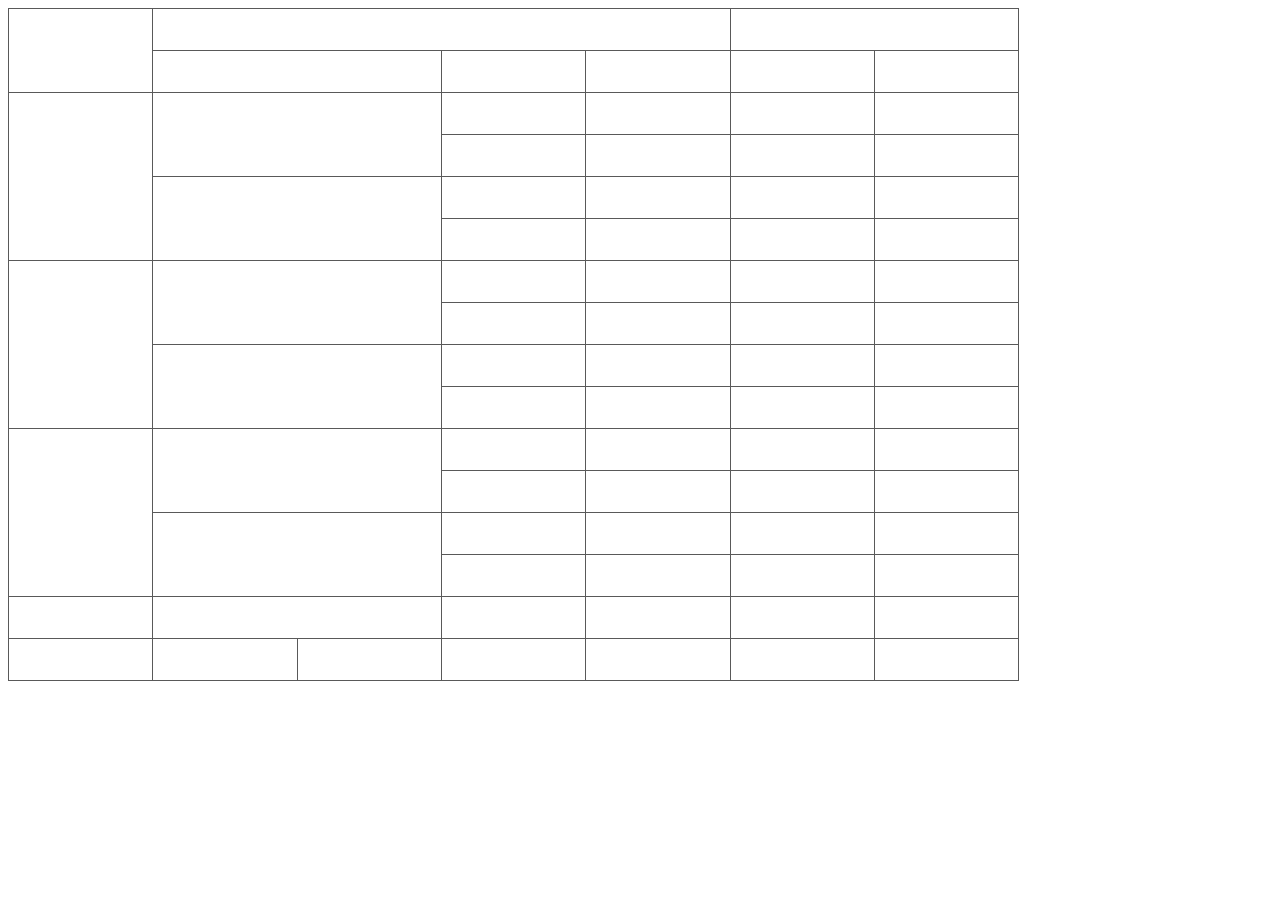
<file: Lab4.html>
<!DOCTYPE html>
<html lang="en">
<head>
    <meta charset="UTF-8">
    <meta name="viewport" content="width=device-width, initial-scale=1.0">
    <title>Document</title>
    <style>
        table.table{
	width: 80%;
	border-collapse:collapse;
	border-spacing:0;
	height: auto;
}
table.table,table.table td, table.table th {
	border: 1px solid #595959;
}
table.table td,table.table th {
	padding: 3px;
	width: 30px;
	height: 35px;
}
table.table th {
	background: #347c99; 
	color: #fff; 
	font-weight: normal;
}
    </style>
</head>
<body>
    <table class="table">
        <tbody>
            <tr>
                <td rowspan="2"></td>
                <td colspan="4"></td>
                <td colspan="2"></td>
            </tr>
            <tr>
                <td colspan="2"></td>
                <td></td>
                <td></td>
                <td></td>
                <td></td>
            </tr>
            <tr>
                <td rowspan="4"></td>
                <td colspan="2" rowspan="2"></td>
                <td></td>
                <td></td>
                <td></td>
                <td></td>
            </tr>
            <tr>
                <td></td>
                <td></td>
                <td></td>
                <td></td>
            </tr>
            <tr>
                <td colspan="2" rowspan="2"></td>
                <td></td>
                <td></td>
                <td></td>
                <td></td>
            </tr>
            <tr>
                <td></td>
                <td></td>
                <td></td>
                <td></td>
            </tr>
            <tr>
                <td rowspan="4"></td>
                <td colspan="2" rowspan="2"></td>
                <td></td>
                <td></td>
                <td></td>
                <td></td>
            </tr>
            <tr>
                <td></td>
                <td></td>
                <td></td>
                <td></td>
            </tr>
            <tr>
                <td colspan="2" rowspan="2"></td>
                <td></td>
                <td></td>
                <td></td>
                <td></td>
            </tr>
            <tr>
                <td></td>
                <td></td>
                <td></td>
                <td></td>
            </tr>
            <tr>
                <td rowspan="4"></td>
                <td colspan="2" rowspan="2"></td>
                <td></td>
                <td></td>
                <td></td>
                <td></td>
            </tr>
            <tr>
                <td></td>
                <td></td>
                <td></td>
                <td></td>
            </tr>
            <tr>
                <td colspan="2" rowspan="2"></td>
                <td></td>
                <td></td>
                <td></td>
                <td></td>
            </tr>
            <tr>
                <td></td>
                <td></td>
                <td></td>
                <td></td>
            </tr>
            <tr>
                <td></td>
                <td colspan="2"></td>
                <td></td>
                <td></td>
                <td></td>
                <td></td>
            </tr>
            <tr>
                <td></td>
                <td></td>
                <td></td>
                <td></td>
                <td></td>
                <td></td>
                <td></td>
            </tr>
        </tbody>
    </table> 
</body>
</html>
</file>
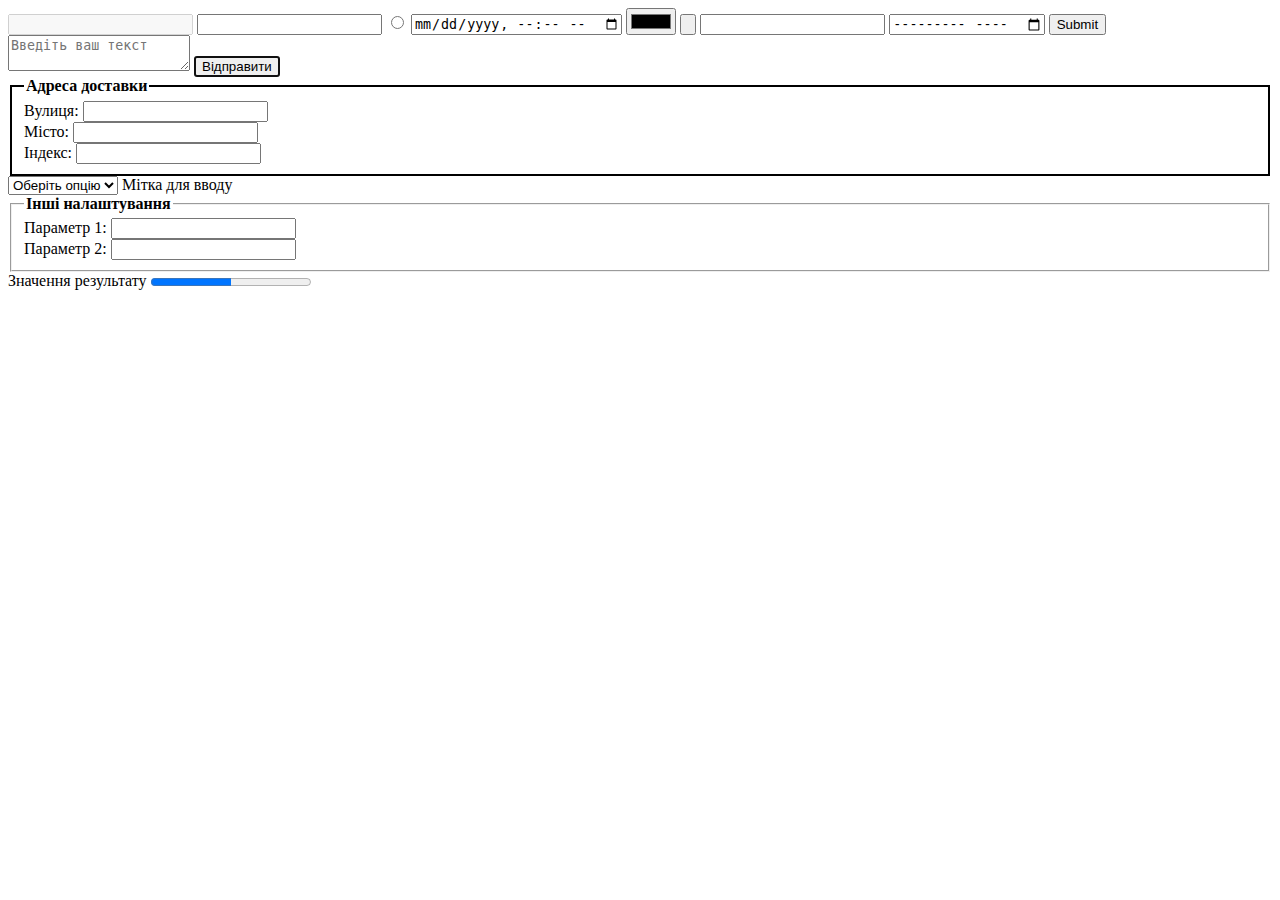
<file: Lab5.html>
<!DOCTYPE html>
<html lang="en">
<head>
    <meta charset="UTF-8">
    <meta name="viewport" content="width=device-width, initial-scale=1.0">
    <title>Document</title>
</head>
<body>
    <form accept-charset="UTF-8" name="myForm" action="/submit" method="post" id="form1" novalidate>

        <input type="text" maxlength="10" max="100" height="50" disabled name="inputField" formenctype="text/plain" dirname="dir" formnovalidate width="200" autocomplete="on" checked>


        <input type="datetime">
        <input type="radio">
        <input type="datetime-local">
        <input type="color">
        <input type="button">
        <input type="url">
        <input type="month">
        <input type="submit">

        <textarea dirname="dir" class="textareaClass" name="textareaField" placeholder="Введіть ваш текст" required  minlength="5"></textarea>

        <button name="submitButton" formenctype="multipart/form-data" autofocus form="form1">Відправити</button>

        <fieldset lang="uk" style="border: 2px solid #000;" title="Група полів для адреси">
            <legend title="Адреса доставки" lang="uk" style="font-weight: bold;">Адреса доставки</legend>
            <label for="street">Вулиця:</label>
            <input type="text" id="street" name="street" required>
            <br>
            <label for="city">Місто:</label>
            <input type="text" id="city" name="city" required>
            <br>
            <label for="zip">Індекс:</label>
            <input type="text" id="zip" name="zip" required>
        </fieldset>

        <select>
            <option dir="ltr" disabled selected label="Оберіть опцію">Опція 1</option>
            <option dir="rtl">Опція 1</option>
            <option dir="rtl">Опція 2</option>
        </select>

        <label id="label1" class="labelClass" for="inputField">Мітка для вводу</label>

        <fieldset>
            <legend title="Інші налаштування" lang="uk" style="font-weight: bold;">Інші налаштування</legend>
            <label for="setting1">Параметр 1:</label>
            <input type="text" id="setting1" name="setting1">
            <br>
            <label for="setting2">Параметр 2:</label>
            <input type="text" id="setting2" name="setting2">
        </fieldset>

        <output class="outputClass" form="form1" lang="uk" name="outputField">Значення результату</output>

        <keygen disabled name="keygenField" title="Заголовок ключа генерації" challenge="випадковий-виклик" autofocus>

        <progress value="50" dir="ltr" max="100"></progress>
    </form>
</body>
</html>
</file>
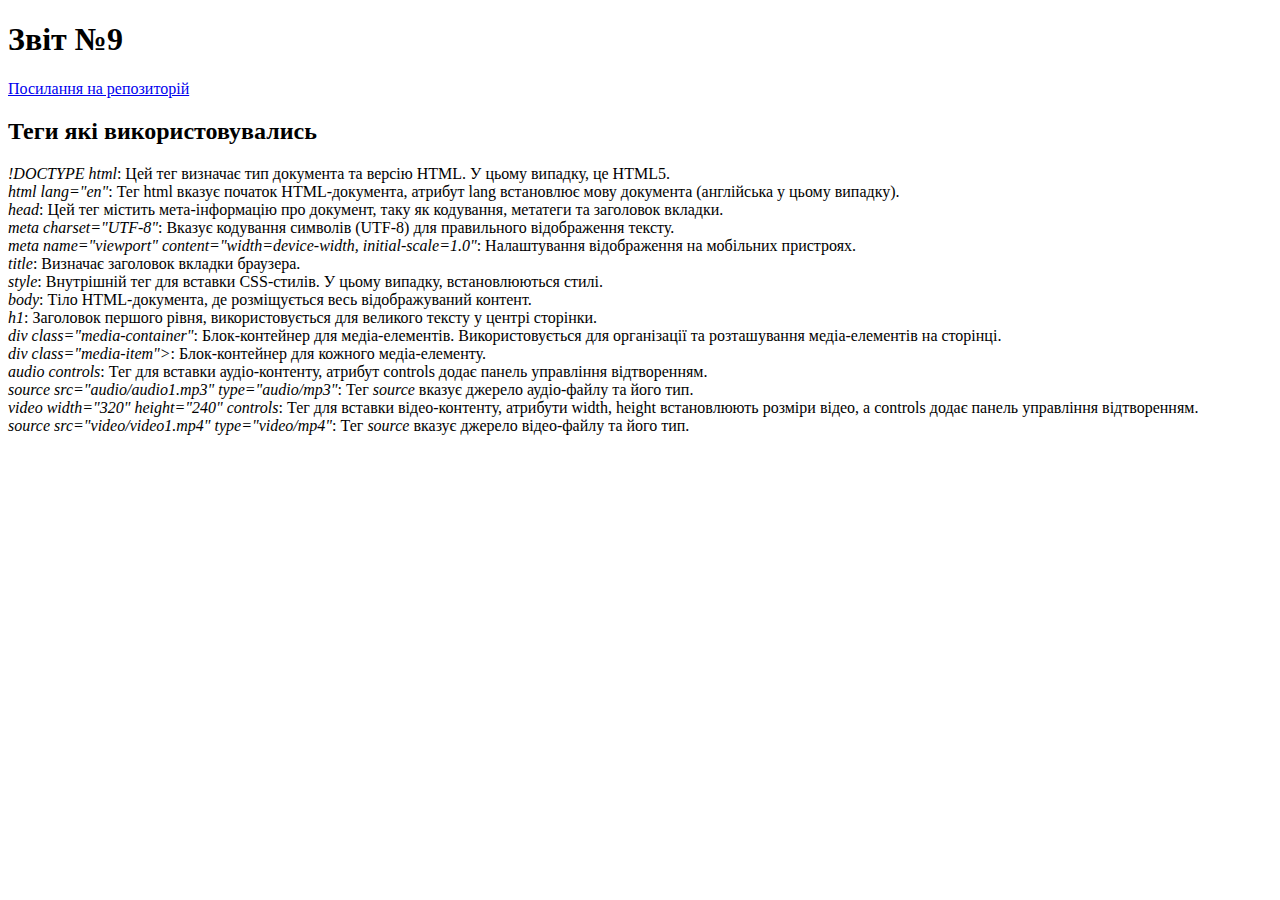
<file: Zvit9.html>
<!DOCTYPE html>

<head>
  <meta charset="UTF-8">
  <meta name="viewport" content="width=device-width, initial-scale=1.0">
  <title>Звіт №9</title>
</head>

<body>
<div id="header">
  <h1>Звіт №9</h1>
</div>
<a href="https://github.com/VLazorykOOP/weblab1-SoproniukAnna">Посилання на репозиторій</a>

    <h2>Теги які використовувались</h2>
    <p>   <i>!DOCTYPE html</i>: Цей тег визначає тип документа та версію HTML. У цьому випадку, це HTML5.<br>
          <i>html lang="en"</i>: Тег html вказує початок HTML-документа, атрибут lang встановлює мову документа (англійська у цьому випадку).<br>
          <i>head</i>: Цей тег містить мета-інформацію про документ, таку як кодування, метатеги та заголовок вкладки.<br>
          <i>meta charset="UTF-8"</i>: Вказує кодування символів (UTF-8) для правильного відображення тексту.<br>
          <i>meta name="viewport" content="width=device-width, initial-scale=1.0"</i>: Налаштування відображення на мобільних пристроях.<br>
          <i>title</i>: Визначає заголовок вкладки браузера. <br>
          <i>style</i>: Внутрішній тег для вставки CSS-стилів. У цьому випадку, встановлюються стилі.<br>
          <i>body</i>: Тіло HTML-документа, де розміщується весь відображуваний контент.<br>
          <i>h1</i>: Заголовок першого рівня, використовується для великого тексту у центрі сторінки.<br>
          <i>div class="media-container"</i>: Блок-контейнер для медіа-елементів. Використовується для організації та розташування медіа-елементів на сторінці.<br>
          <i>div class="media-item"></i>: Блок-контейнер для кожного медіа-елементу.<br>
          <i>audio controls</i>: Тег для вставки аудіо-контенту, атрибут controls додає панель управління відтворенням.<br>
          <i>source src="audio/audio1.mp3" type="audio/mp3"</i>: Тег <i>source</i> вказує джерело аудіо-файлу та його тип.<br>
          <i>video width="320" height="240" controls</i>: Тег для вставки відео-контенту, атрибути width, height встановлюють розміри відео, а controls додає панель управління відтворенням.<br>
          <i>source src="video/video1.mp4" type="video/mp4"</i>: Тег <i>source</i> вказує джерело відео-файлу та його тип.<br>
    </p>
</body>
</file>
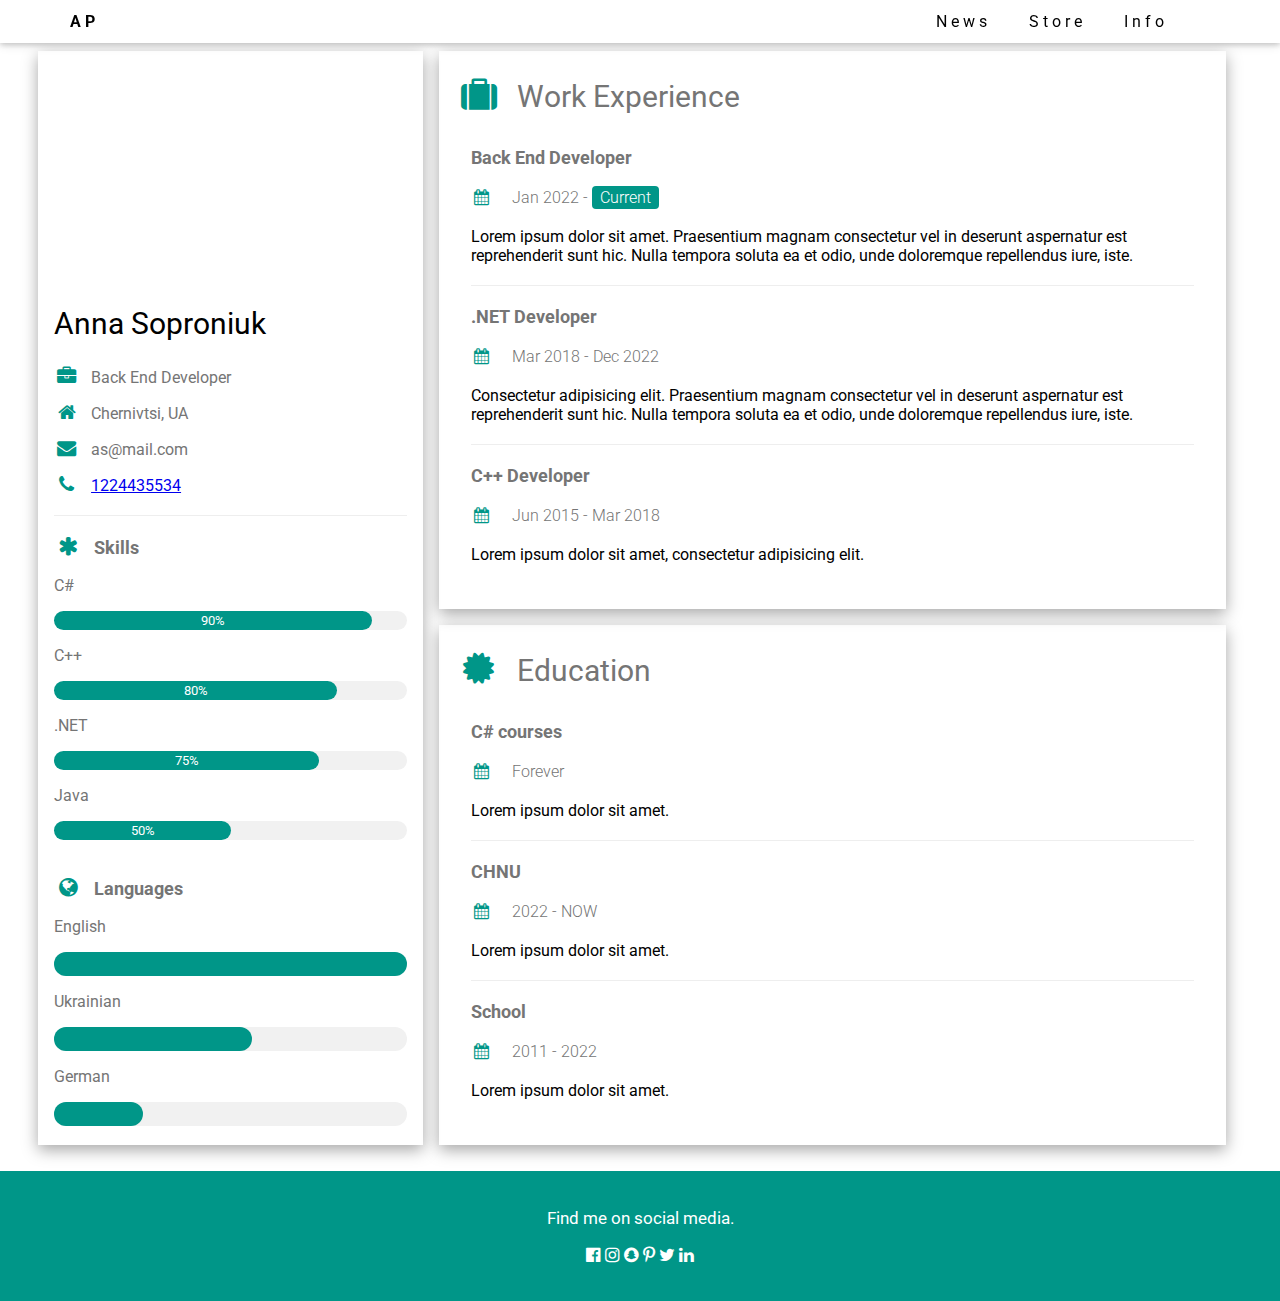
<file: src/info.html>
<!DOCTYPE html>
<html lang="en">

<head>
    <meta charset="UTF-8">
    <meta http-equiv="X-UA-Compatible" content="IE=edge">
    <meta name="viewport" content="width=device-width, initial-scale=1.0">
    <link rel="stylesheet" href="../mycss/info.css">
    <link rel="preconnect" href="https://fonts.googleapis.com">
    <link rel="preconnect" href="https://fonts.gstatic.com" crossorigin>
    <link href="https://fonts.googleapis.com/css2?family=Lato:wght@300&family=Open+Sans&family=Roboto&display=swap" rel="stylesheet">
    <link rel="stylesheet" href="https://cdnjs.cloudflare.com/ajax/libs/font-awesome/4.7.0/css/font-awesome.min.css">
    <link rel='stylesheet' href='https://cdn-uicons.flaticon.com/uicons-regular-rounded/css/uicons-regular-rounded.css'>
    <title>Resume</title>
</head>

<body>
<header class="header">
    <div class="header-con header-padding">
        <a class="hover" href="">
            <i class="fi fi-rr-capsules header-logo"></i>
            <b>AP</b>
        </a>
        <div class="header-right header-padding">
            <ul class="header-list">
                <li><a class="hover" href="./news.html">News</a></li>
                <li><a class="hover" href="../index.html">Store</a></li>
                <li><a class="hover" href="./info.html">Info</a></li>
            </ul>
        </div>
    </div>
</header>
    <main>
        <div class="main-content">
            <div class="left">
                <div class="left-img">
                    <h2 class="left-h">
                        Anna Soproniuk
                    </h2>
                </div>
                <div class="left-text">
                    <p>
                        <i class="fa fa-briefcase fa-fw  icons"></i>
                        Back End Developer
                    </p>
                    <p>
                        <i class="fa fa-home fa-fw icons"></i>
                        Chernivtsi, UA
                    </p>
                    <p>
                        <i class="fa fa-envelope fa-fw icons"></i>
                        as@mail.com
                    </p>
                    <p>
                        <i class="fa fa-phone fa-fw icons"></i>
                        <a href="tel:+380964926330">
                            1224435534
                        </a>
                    </p>
                    <hr>
                    <p class="p-large">
                        <b>
                            <i class="fa fa-asterisk fa-fw icons"></i>
                            Skills
                        </b>
                    </p>
                    <p>
                        C#
                    </p>
                    <div class="div-light-grey">
                        <div class="div-round" style="width: 90%;">90%</div>
                    </div>
                    <p>
                        C++
                    </p>
                    <div class="div-light-grey">
                        <div class="div-round" style="width: 80%;">80%</div>
                    </div>
                    <p>.NET</p>
                    <div class="div-light-grey">
                        <div class="div-round" style="width: 75%;">75%</div>
                    </div>
                    <p>Java</p>
                    <div class="div-light-grey">
                        <div class="div-round" style="width: 50%;">50%</div>
                    </div>
                    <br>
                    <p class="p-large">
                        <b>
                            <i class="fa fa-globe fa-fw icons"></i>
                            Languages
                        </b>
                    </p>
                    <p>English</p>
                    <div class="div-light-grey">
                        <div class="div-round" style="width: 100%; height: 24px;"></div>
                    </div>
                    <p>Ukrainian</p>
                    <div class="div-light-grey">
                        <div class="div-round" style="width: 56%; height: 24px;"></div>
                    </div>
                    <p>German</p>
                    <div class="div-light-grey">
                        <div class="div-round" style="width: 25%; height: 24px;"></div>
                    </div>
                    <br>
                </div>

            </div>
            <div class="right">
                <div class="right-top">
                    <h2 class="right-h">
                        <i class="fa fa-suitcase fa-fw icons"></i>
                        Work Experience
                    </h2>
                    <div class="right-top-text">
                        <h5>
                            Back End Developer
                        </h5>
                        <h6>
                            <i class="fa fa-calendar fa-fw h6-icon"></i>
                            Jan 2022 -
                            <span>
                                Current
                            </span>
                        </h6>
                        <p>
                            Lorem ipsum dolor sit amet. Praesentium magnam consectetur vel in deserunt aspernatur est
                            reprehenderit sunt hic. Nulla tempora soluta ea et odio, unde doloremque repellendus iure,
                            iste.
                        </p>
                        <hr>
                        <h5>
                            .NET Developer
                        </h5>
                        <h6>
                            <i class="fa fa-calendar fa-fw h6-icon"></i>
                            Mar 2018 - Dec 2022
                        </h6>
                        <p>
                            Consectetur adipisicing elit. Praesentium magnam consectetur vel in deserunt aspernatur est
                            reprehenderit sunt hic. Nulla tempora soluta ea et odio, unde doloremque repellendus iure,
                            iste.
                        </p>
                        <hr>
                        <h5>
                            C++ Developer
                        </h5>
                        <h6>
                            <i class="fa fa-calendar fa-fw h6-icon"></i>
                            Jun 2015 - Mar 2018
                        </h6>
                        <p>
                            Lorem ipsum dolor sit amet, consectetur adipisicing elit.
                        </p>
                        <br>
                    </div>
                </div>
                <div class="right-bot">
                    <h2 class="right-h">
                        <i class="fa fa-certificate fa-fw icons"></i>
                        Education
                    </h2>
                    <div class="right-top-text">
                        <h5>
                            C# courses
                        </h5>
                        <h6>
                            <i class="fa fa-calendar fa-fw h6-icon"></i>
                            Forever
                        </h6>
                        <p>
                            Lorem ipsum dolor sit amet.
                        </p>
                        <hr>
                        <h5>
                            CHNU
                        </h5>
                        <h6>
                            <i class="fa fa-calendar fa-fw h6-icon"></i>
                            2022 - NOW
                        </h6>
                        <p>
                            Lorem ipsum dolor sit amet.                        </p>
                        <hr>
                        <h5>
                            School
                        </h5>
                        <h6>
                            <i class="fa fa-calendar fa-fw h6-icon"></i>
                            2011 - 2022
                        </h6>
                        <p>
                            Lorem ipsum dolor sit amet.
                        </p>
                        <br>
                    </div>
                </div>
            </div>
        </div>
        <footer class="end">
            <p>Find me on social media.</p>
            <i class="fa fa-facebook-official footer-hover"></i>
            <i class="fa fa-instagram footer-hover"></i>
            <i class="fa fa-snapchat footer-hover"></i>
            <i class="fa fa-pinterest-p footer-hover"></i>
            <i class="fa fa-twitter footer-hover"></i>
            <i class="fa fa-linkedin footer-hover"></i>
        </footer>
    </main>
</body>

</html>
</file>
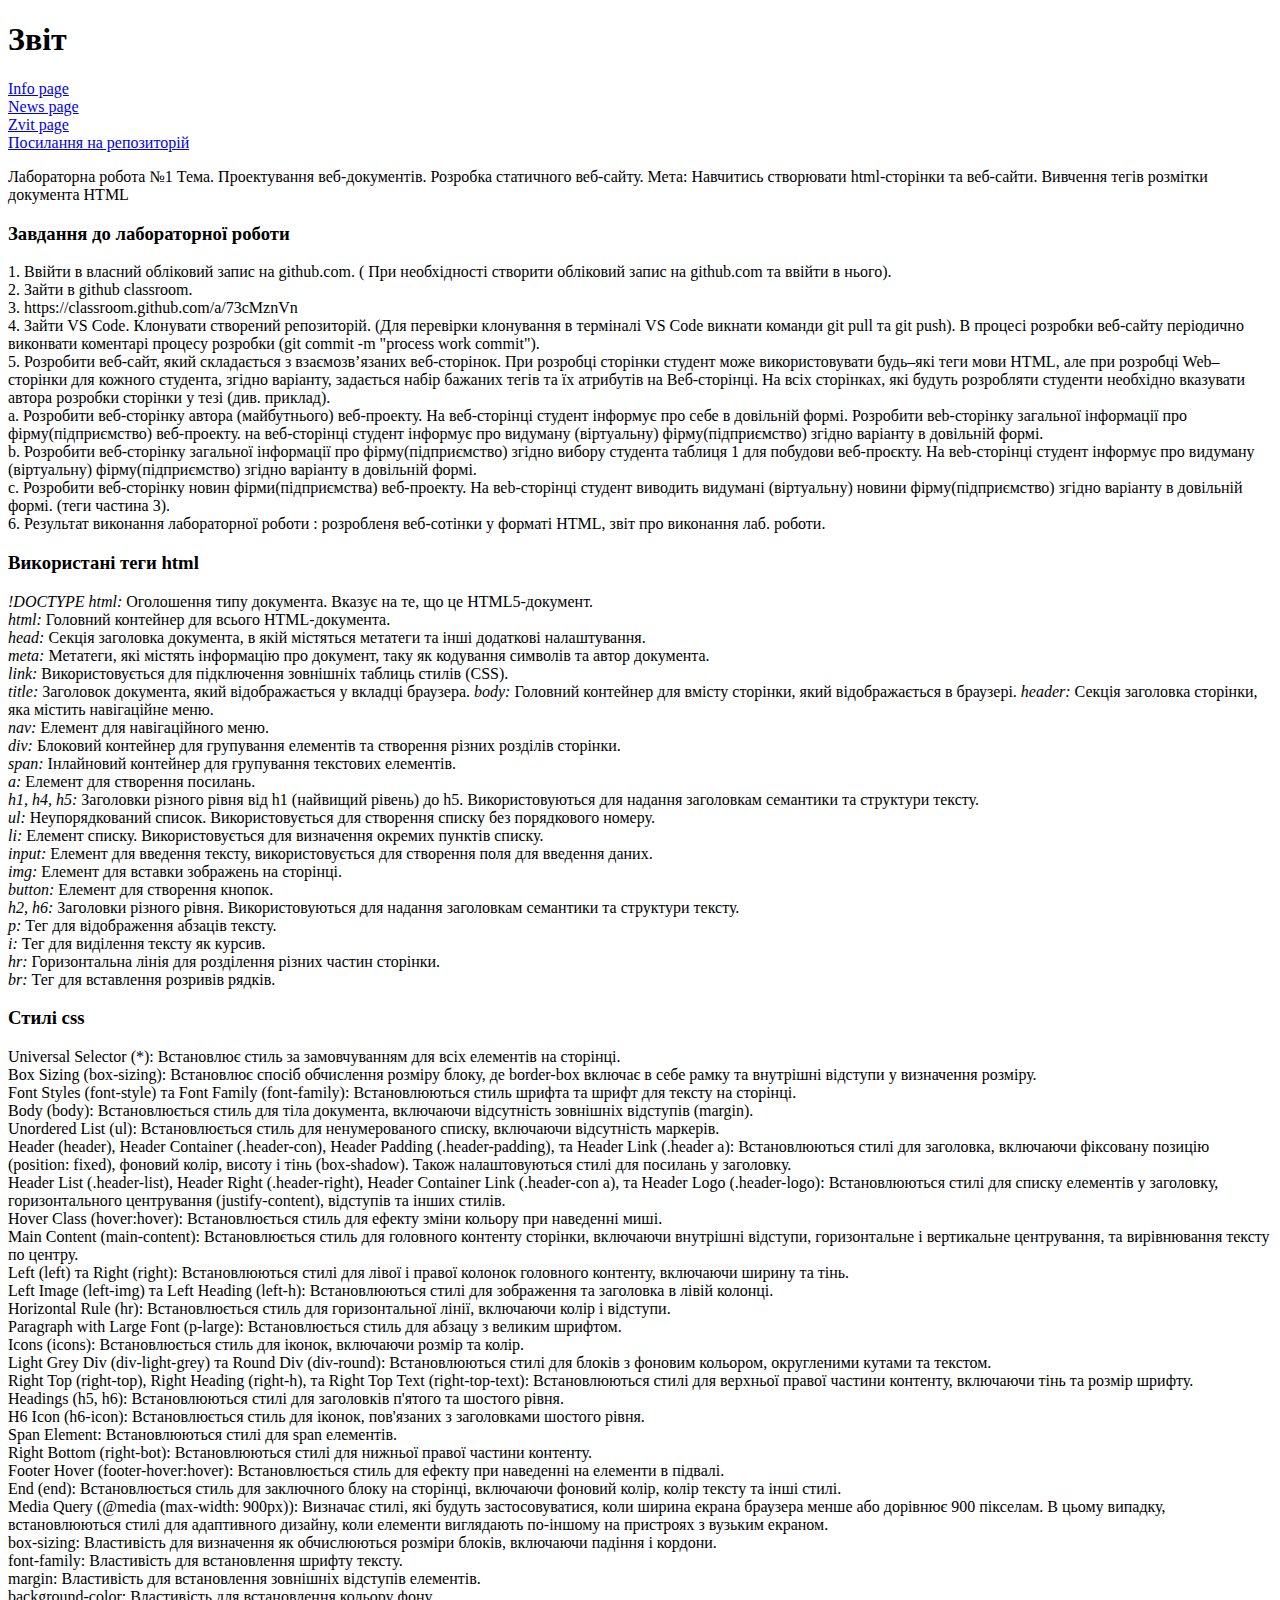
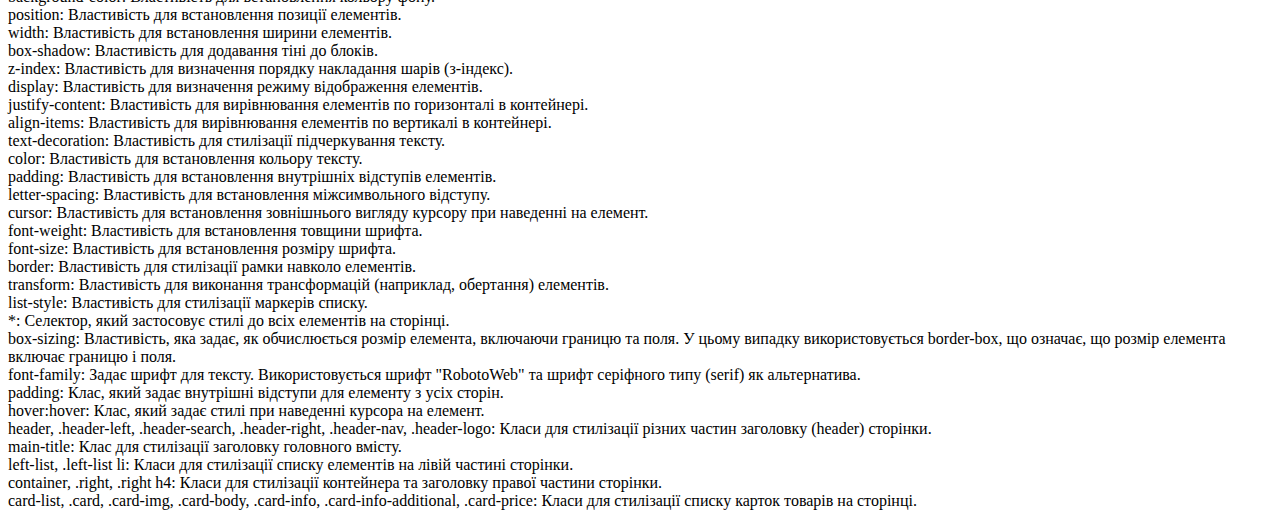
<file: src/Zvit.html>
<!DOCTYPE html>

<head>
  <meta charset="UTF-8">
  <meta name="viewport" content="width=device-width, initial-scale=1.0">
  <title>Document</title>
</head>

<body>
<div id="header">
  <h1>Звіт</h1>
</div>
<a href="info.html">Info page</a><br>
<a href="news.html">News page</a><br>
<a href="Zvit.html">Zvit page</a><br>
<a href="https://github.com/VLazorykOOP/weblab1-SoproniukAnna">Посилання на репозиторій</a>

<p> Лабораторна робота №1 Тема. Проектування веб-документів. Розробка статичного веб-сайту.
  Мета: Навчитись створювати html-сторінки та веб-сайти. Вивчення тегів розмітки документа HTML
</p>
<h3>Завдання до лабораторної роботи</h3>
<p>1. Ввійти в власний обліковий запис на github.com. ( При необхідності створити
  обліковий запис на github.com та ввійти в нього).<br>
  2. Зайти в github classroom.<br>
  3. https://classroom.github.com/a/73cMznVn<br>
  4. Зайти VS Code. Клонувати створений репозиторій. (Для перевірки клонування в
  терміналі VS Code викнати команди git pull та git push). В процесі розробки веб-сайту періодично виконвати
  коментарі процесу розробки (git commit -m
  "process work commit").<br>
  5. Розробити веб-сайт, який складається з взаємозв’язаних веб-сторінок. При
  розробці сторінки студент може використовувати будь–які теги мови HTML,
  але при розробці Web–сторінки для кожного студента, згідно варіанту,
  задається набір бажаних тегів та їх атрибутів на Веб-сторінці. На всіх
  сторінках, які будуть розробляти студенти необхідно вказувати автора розробки
  сторінки у тезі
  <META>(див. приклад).<br>
  a. Розробити веб-сторінку автора (майбутнього) веб-проекту. На веб-сторінці студент інформує про себе в
  довільній формі. Розробити веb-сторінку загальної інформації про фірму(підприємство) веб-проекту. на
  веб-сторінці студент інформує про видуману (віртуальну)
  фірму(підприємство) згідно варіанту в довільній формі.<br>
  b. Розробити веб-сторінку загальної інформації про фірму(підприємство)
  згідно вибору студента таблиця 1 для побудови веб-проєкту. На веb-сторінці студент інформує про видуману
  (віртуальну) фірму(підприємство) згідно варіанту в довільній формі.<br>
  c. Розробити веб-сторінку новин фірми(підприємства) веб-проекту. На веb-сторінці студент виводить видумані
  (віртуальну) новини фірму(підприємство) згідно варіанту в довільній формі. (теги частина 3).<br>
  6. Результат виконання лабораторної роботи : розробленя веб-сотінки у форматі
  HTML, звіт про виконання лаб. роботи.<br>
</p>
<h3>Використані теги html</h3>
<p>
  <i>!DOCTYPE html:</i> Оголошення типу документа. Вказує на те, що це HTML5-документ.<br>
  <i>html:</i> Головний контейнер для всього HTML-документа.<br>
  <i>head:</i> Секція заголовка документа, в якій містяться метатеги та інші додаткові налаштування.<br>
  <i>meta:</i> Метатеги, які містять інформацію про документ, таку як кодування символів та автор документа.<br>
  <i>link:</i> Використовується для підключення зовнішніх таблиць стилів (CSS).<br>
  <i>title:</i> Заголовок документа, який відображається у вкладці браузера.
  <i>body:</i> Головний контейнер для вмісту сторінки, який відображається в браузері.
  <i>header:</i> Секція заголовка сторінки, яка містить навігаційне меню.<br>
  <i>nav:</i> Елемент для навігаційного меню.<br>
  <i>div:</i> Блоковий контейнер для групування елементів та створення різних розділів сторінки.<br>
  <i>span:</i> Інлайновий контейнер для групування текстових елементів.<br>
  <i>a:</i> Елемент для створення посилань.<br>
  <i>h1, h4, h5:</i> Заголовки різного рівня від h1 (найвищий рівень) до h5. Використовуються для надання заголовкам семантики та структури тексту.<br>
  <i>ul:</i> Неупорядкований список. Використовується для створення списку без порядкового номеру.<br>
  <i>li:</i> Елемент списку. Використовується для визначення окремих пунктів списку.<br>
  <i>input:</i> Елемент для введення тексту, використовується для створення поля для введення даних.<br>
  <i>img:</i> Елемент для вставки зображень на сторінці.<br>
  <i>button:</i> Елемент для створення кнопок.<br>
  <i>h2, h6:</i> Заголовки різного рівня. Використовуються для надання заголовкам семантики та структури тексту.<br>
  <i>p:</i> Тег для відображення абзаців тексту.<br>
  <i>i:</i> Тег для виділення тексту як курсив.<br>
  <i>hr:</i> Горизонтальна лінія для розділення різних частин сторінки.<br>
  <i>br:</i> Тег для вставлення розривів рядків.<br>
</p>
<h3>Стилі css</h3>
<p>
  Universal Selector (*): Встановлює стиль за замовчуванням для всіх елементів на сторінці.<br>

  Box Sizing (box-sizing): Встановлює спосіб обчислення розміру блоку, де border-box включає в себе рамку та внутрішні відступи у визначення розміру.<br>

  Font Styles (font-style) та Font Family (font-family): Встановлюються стиль шрифта та шрифт для тексту на сторінці.<br>

  Body (body): Встановлюється стиль для тіла документа, включаючи відсутність зовнішніх відступів (margin).<br>

  Unordered List (ul): Встановлюється стиль для ненумерованого списку, включаючи відсутність маркерів.<br>

  Header (header), Header Container (.header-con), Header Padding (.header-padding), та Header Link (.header a): Встановлюються стилі для заголовка, включаючи фіксовану позицію (position: fixed), фоновий колір, висоту і тінь (box-shadow). Також налаштовуються стилі для посилань у заголовку.<br>

  Header List (.header-list), Header Right (.header-right), Header Container Link (.header-con a), та Header Logo (.header-logo): Встановлюються стилі для списку елементів у заголовку, горизонтального центрування (justify-content), відступів та інших стилів.<br>

  Hover Class (hover:hover): Встановлюється стиль для ефекту зміни кольору при наведенні миші.<br>

  Main Content (main-content): Встановлюється стиль для головного контенту сторінки, включаючи внутрішні відступи, горизонтальне і вертикальне центрування, та вирівнювання тексту по центру.<br>

  Left (left) та Right (right): Встановлюються стилі для лівої і правої колонок головного контенту, включаючи ширину та тінь.<br>

  Left Image (left-img) та Left Heading (left-h): Встановлюються стилі для зображення та заголовка в лівій колонці.<br>

  Horizontal Rule (hr): Встановлюється стиль для горизонтальної лінії, включаючи колір і відступи.<br>

  Paragraph with Large Font (p-large): Встановлюється стиль для абзацу з великим шрифтом.<br>

  Icons (icons): Встановлюється стиль для іконок, включаючи розмір та колір.<br>

  Light Grey Div (div-light-grey) та Round Div (div-round): Встановлюються стилі для блоків з фоновим кольором, округленими кутами та текстом.<br>

  Right Top (right-top), Right Heading (right-h), та Right Top Text (right-top-text): Встановлюються стилі для верхньої правої частини контенту, включаючи тінь та розмір шрифту.<br>

  Headings (h5, h6): Встановлюються стилі для заголовків п'ятого та шостого рівня.<br>

  H6 Icon (h6-icon): Встановлюється стиль для іконок, пов'язаних з заголовками шостого рівня.<br>

  Span Element: Встановлюються стилі для span елементів.<br>

    Right Bottom (right-bot): Встановлюються стилі для нижньої правої частини контенту.<br>

    Footer Hover (footer-hover:hover): Встановлюється стиль для ефекту при наведенні на елементи в підвалі.<br>

    End (end): Встановлюється стиль для заключного блоку на сторінці, включаючи фоновий колір, колір тексту та інші стилі.<br>

    Media Query (@media (max-width: 900px)): Визначає стилі, які будуть застосовуватися, коли ширина екрана браузера менше або дорівнює 900 пікселам. В цьому випадку, встановлюються стилі для адаптивного дизайну, коли елементи виглядають по-іншому на пристроях з вузьким екраном.<br>

    box-sizing: Властивість для визначення як обчислюються розміри блоків, включаючи падіння і кордони.<br>

    font-family: Властивість для встановлення шрифту тексту.<br>

    margin: Властивість для встановлення зовнішніх відступів елементів.<br>

    background-color: Властивість для встановлення кольору фону.<br>

    position: Властивість для встановлення позиції елементів.<br>

    width: Властивість для встановлення ширини елементів.<br>

    box-shadow: Властивість для додавання тіні до блоків.<br>

    z-index: Властивість для визначення порядку накладання шарів (з-індекс).<br>

    display: Властивість для визначення режиму відображення елементів.<br>

    justify-content: Властивість для вирівнювання елементів по горизонталі в контейнері.<br>

    align-items: Властивість для вирівнювання елементів по вертикалі в контейнері.<br>

    text-decoration: Властивість для стилізації підчеркування тексту.<br>

    color: Властивість для встановлення кольору тексту.<br>

    padding: Властивість для встановлення внутрішніх відступів елементів.<br>

    letter-spacing: Властивість для встановлення міжсимвольного відступу.<br>

    cursor: Властивість для встановлення зовнішнього вигляду курсору при наведенні на елемент.<br>

    font-weight: Властивість для встановлення товщини шрифта.<br>

    font-size: Властивість для встановлення розміру шрифта.<br>

    border: Властивість для стилізації рамки навколо елементів.<br>

    transform: Властивість для виконання трансформацій (наприклад, обертання) елементів.<br>

    list-style: Властивість для стилізації маркерів списку.<br>

    *: Селектор, який застосовує стилі до всіх елементів на сторінці.<br>

    box-sizing: Властивість, яка задає, як обчислюється розмір елемента, включаючи границю та поля. У цьому випадку використовується border-box, що означає, що розмір елемента включає границю і поля.<br>

    font-family: Задає шрифт для тексту. Використовується шрифт "RobotoWeb" та шрифт серіфного типу (serif) як альтернатива.<br>

    padding: Клас, який задає внутрішні відступи для елементу з усіх сторін.<br>

    hover:hover: Клас, який задає стилі при наведенні курсора на елемент.<br>

    header, .header-left, .header-search, .header-right, .header-nav, .header-logo: Класи для стилізації різних частин заголовку (header) сторінки.<br>

    main-title: Клас для стилізації заголовку головного вмісту.<br>

    left-list, .left-list li: Класи для стилізації списку елементів на лівій частині сторінки.<br>

    container, .right, .right h4: Класи для стилізації контейнера та заголовку правої частини сторінки.<br>

    card-list, .card, .card-img, .card-body, .card-info, .card-info-additional, .card-price: Класи для стилізації списку карток товарів на сторінці.<br>
</p>
</file>
<file: mycss/info.css>
*{
    box-sizing: border-box;
    font-style: normal;
    font-family: 'Roboto', sans-serif;
}
body{
    margin: 0
}
ul{
    list-style: none;
}
.header{
    position: fixed;
    width: 100%;
    background-color: #fff;
    box-shadow: 0 2px 5px 0 rgb(0 0 0 / 16%), 0 2px 10px 0 rgb(0 0 0 / 12%);
    z-index: 1;
}
.header-con{
    display: flex;
    justify-content: space-between;
    width: 100%;
}
.header-padding{
    padding: 4px 48px;
}
.header a{
    text-decoration: none;
    color: black;
    padding: 8px 16px;
    letter-spacing: 4px;
}
.header-list{
    display: flex;
    list-style: none;
    margin: 0;
    padding: 0;
}
.header-right{
    display: flex;
    align-items: center;
}
.header-con a{
    position: relative;
    padding-left: 22px;
}
.header-logo{
    position: absolute;
    top: 14%;
    left: -2%;
    transform: rotate(180deg);
}
.hover:hover{
    background-color: #ccc;
}
.main-content{
    padding: 4% 3% 2%;
    display: flex;
    justify-content: center;
    align-items: center;
}
.left {
    width: 32%;
    box-shadow: rgba(0, 0, 0, 0.35) 0px 5px 15px;
}
.right{
    width: 68%;
    display: flex;
    flex-flow: column wrap;
}
.left-img{
    background-image: url('https://www.w3schools.com/w3images/avatar_hat.jpg');
    background-position: center;
    background-repeat: no-repeat;
    background-size:cover;
    height: 300px;
    display: flex;
}
.left-h{
    align-self: flex-end;
    font-size: 30px;
    margin: 10px 16px;
    font-weight: normal;
}
.left-text{
    padding: 0 16px;
    color: #757575;
}
hr{
    border: 0;
    border-top: 1px solid #eee;
    margin: 20px 0;
}
.p-large{
    font-size: 18px;
    margin: 18px 0;
}
.icons{
    font-size: 1.2em !important;
    margin: 0 8px 0 0;
    color: #009688 !important;
}
.div-light-grey{
    background-color: #f1f1f1;
    border-radius: 15px;
}
.div-round{
    background-color: #009688;
    border-radius: 15px;
    color: white;
    text-align: center;
    font-size: 13px;
    padding: 2px 0;
}
.right{
    color: #757575;
    padding: 0 16px;
}
.right-top{
    padding: 10px 16px;
    box-shadow: rgba(0, 0, 0, 0.35) 0px 5px 15px;
    margin-bottom: 16px;
}
.right-h{
    font-size: 30px;
    font-weight: normal;
    margin: 15px 0 33px 0;
}
.right-top-text {
    padding: 0 16px;
}
h5{
    font-size: 18px;
    margin: 20px 0;
}
h6{
    font-size: 16px;
    margin: 20px 0;
    font-weight: 300;
}
.h6-icon{
    margin: 0 16px 0 0;
    font-size: 1.3em;
    color: #009688;
}
span{
    background-color: #009688;
    color: white;
    padding: 2px 8px;
    border-radius: 4px;
    font-style: normal;
    font-weight: 300;
}
.right-top-text p{
    margin: 16px 0;
    color: #000 !important;
}
.right-bot{
    box-shadow: rgba(0, 0, 0, 0.35) 0px 5px 15px;
    padding: 10px 16px;
}
.footer-hover:hover{
    opacity: 0.6;
}
.end{
    color: #fff;
    background-color: #009688;
    padding: 20px 0 36px 0;
    text-align: center;
    font-size: 17px;
}
@media (max-width:900px) {
    .main-div{
        display: flex;
        flex-direction: column;
    }
    .left{
        width: 100%;
    }
    .right{
        width: 100%;
        padding: 0;
    }
}
</file>
